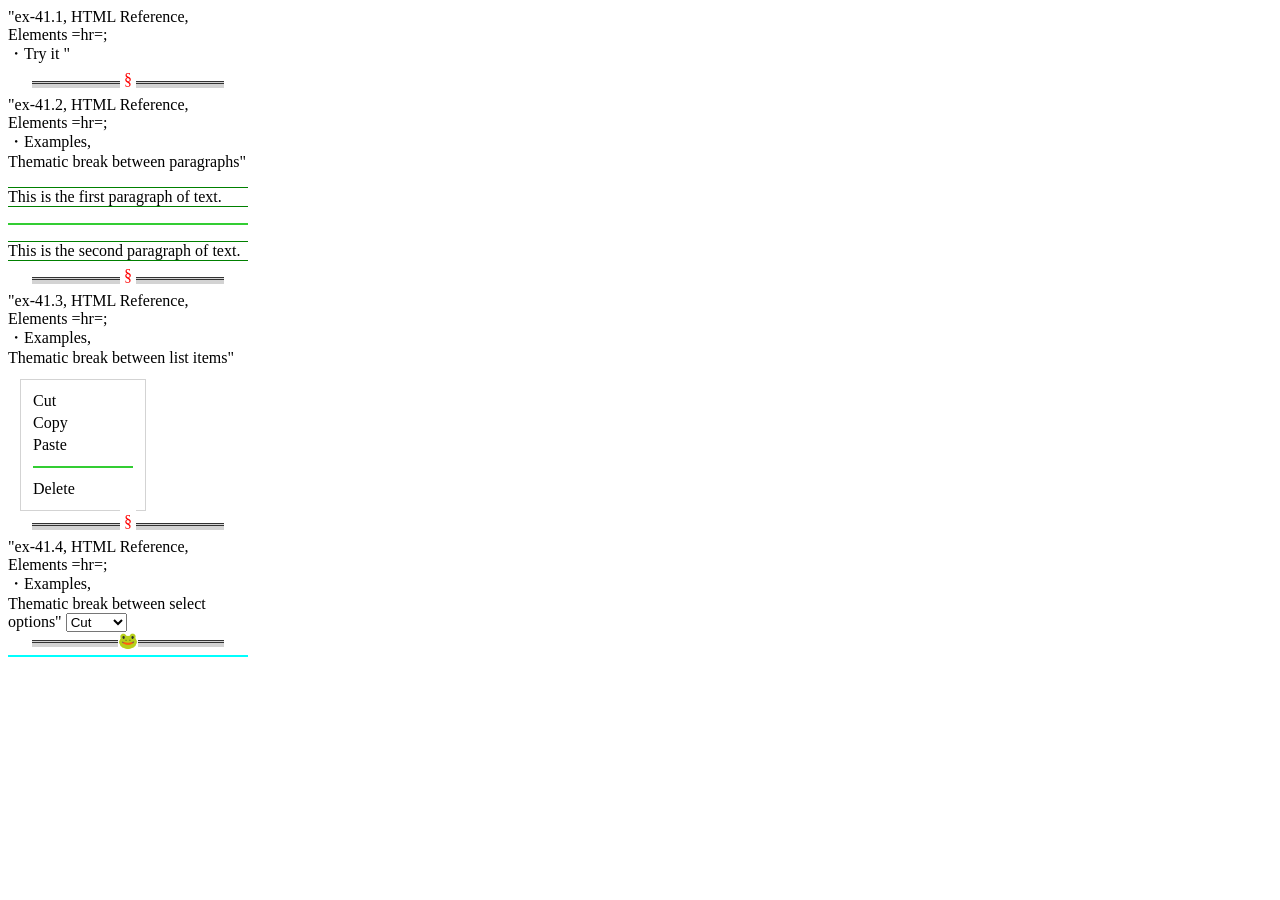
<file: index.html>
<!-- C:\Users\rc2ju\OneDrive\Documents\core_41\index.html -->
<!doctype html>
<html lang="en">

<head>
  <meta charset="utf-8" />
  <meta name="viewport" content="width=device-width, initial-scale=1" />
  <link rel="icon" href="favicon.ico" type="image/x-icon">
  <link href="https://fonts.googleapis.com/css?family=Sonsie+One" rel="stylesheet" />
  <link rel="stylesheet" href="style.css">
  <title>HTML Reference, Elements</title>
</head>

<body>
  <a>"ex-41.1, HTML Reference, Elements =hr=;<br>
    ・Try it "</a>
    <p></p>
  <hr class="hr1">

  <a>"ex-41.2, HTML Reference, Elements =hr=;<br>
    ・Examples,<br> Thematic break between paragraphs"</a>
  <article>
    <p class="p1">
      This is the first paragraph of text.
    </p>
    <hr class="hr2">
    <p class="p1">
      This is the second paragraph of text.
    </p>
  </article>
  <hr class="hr1">

  <a>"ex-41.3, HTML Reference, Elements =hr=;<br>
  ・Examples,<br> Thematic break between list items"</a>
    <ul>
      <li>Cut</li>
      <li>Copy</li>
      <li>Paste</li>
      <li role="presentation">
        <hr class="hr2"/>
      </li>
      <li>Delete</li>
    </ul>
  <hr class="hr1">

  <a>"ex-41.4, HTML Reference, Elements =hr=;<br>
  ・Examples,<br> Thematic break between select options"</a>
  <select>
    <option>Cut</option>
    <option>Copy</option>
    <option>Paste</option>
    <option role="presentation">
      <hr>
    </option>
    <option>Delete</option>
  </select>
  <hr class="hr11">

  <hr>
  <!-- <script src="index.js" defer></script> -->
</body>
</html>
</file>
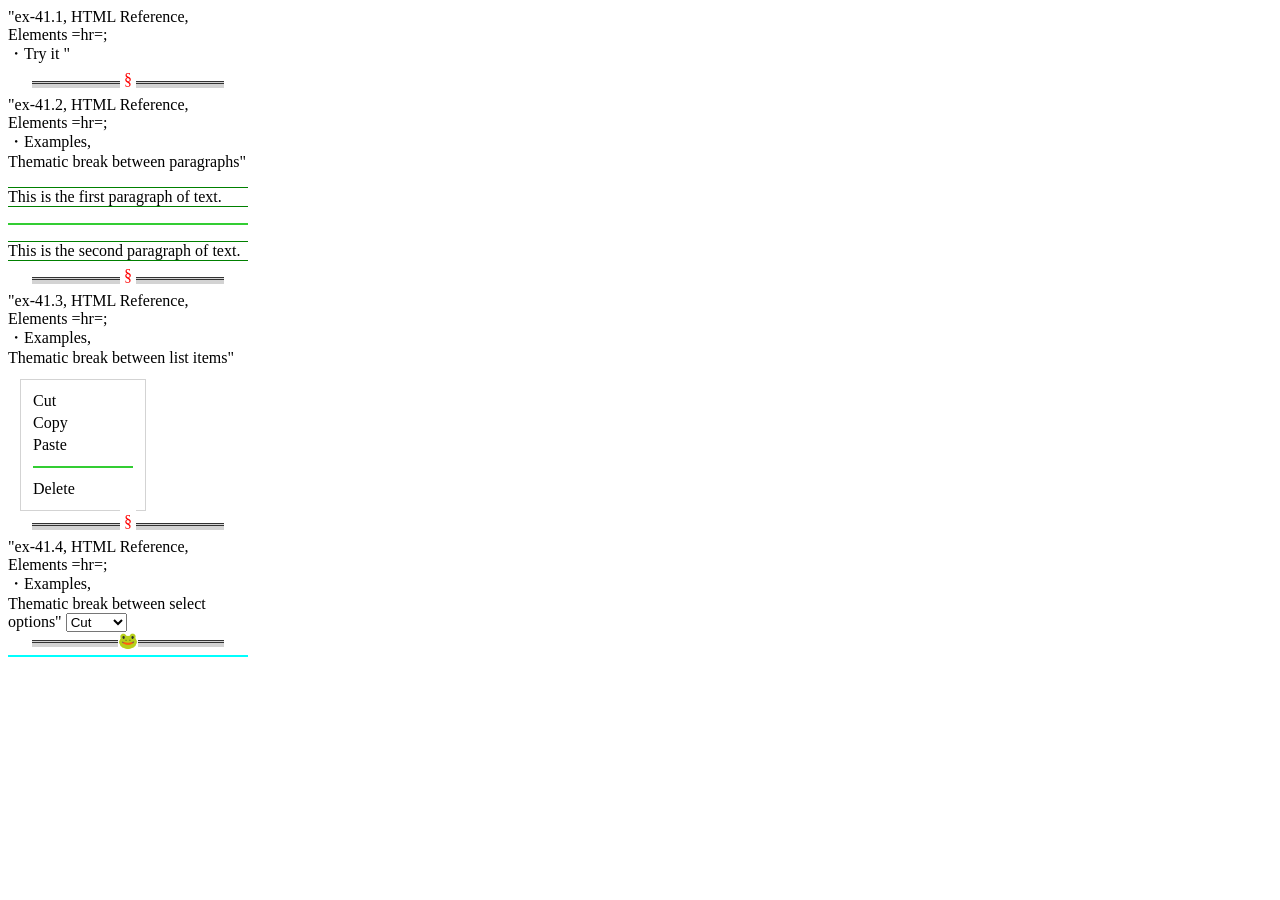
<file: core_41.1_html_reference_hr/index.html>
<!-- C:\Users\rc2ju\OneDrive\Documents\core_41\core_41.1_html_reference_hr\index.html -->
<!doctype html>
<html lang="en">

<head>
  <meta charset="utf-8" />
  <meta name="viewport" content="width=device-width, initial-scale=1" />
  <link rel="icon" href="favicon.ico" type="image/x-icon">
  <link href="https://fonts.googleapis.com/css?family=Sonsie+One" rel="stylesheet" />
  <link rel="stylesheet" href="style.css">
  <title>HTML Reference, Elements</title>
</head>

<body>
  <a>"ex-41.1, HTML Reference, Elements =hr=;<br>
    ・Try it "</a>
    <p></p>
  <hr class="hr1">

  <a>"ex-41.2, HTML Reference, Elements =hr=;<br>
    ・Examples,<br> Thematic break between paragraphs"</a>
  <article>
    <p class="p1">
      This is the first paragraph of text.
    </p>
    <hr class="hr2">
    <p class="p1">
      This is the second paragraph of text.
    </p>
  </article>
  <hr class="hr1">

  <a>"ex-41.3, HTML Reference, Elements =hr=;<br>
  ・Examples,<br> Thematic break between list items"</a>
    <ul>
      <li>Cut</li>
      <li>Copy</li>
      <li>Paste</li>
      <li role="presentation">
        <hr class="hr2"/>
      </li>
      <li>Delete</li>
    </ul>
  <hr class="hr1">

  <a>"ex-41.4, HTML Reference, Elements =hr=;<br>
  ・Examples,<br> Thematic break between select options"</a>
  <select>
    <option>Cut</option>
    <option>Copy</option>
    <option>Paste</option>
    <option role="presentation">
      <hr>
    </option>
    <option>Delete</option>
  </select>
  <hr class="hr11">

  <hr>
  <!-- <script src="index.js" defer></script> -->
</body>
</html>
</file>
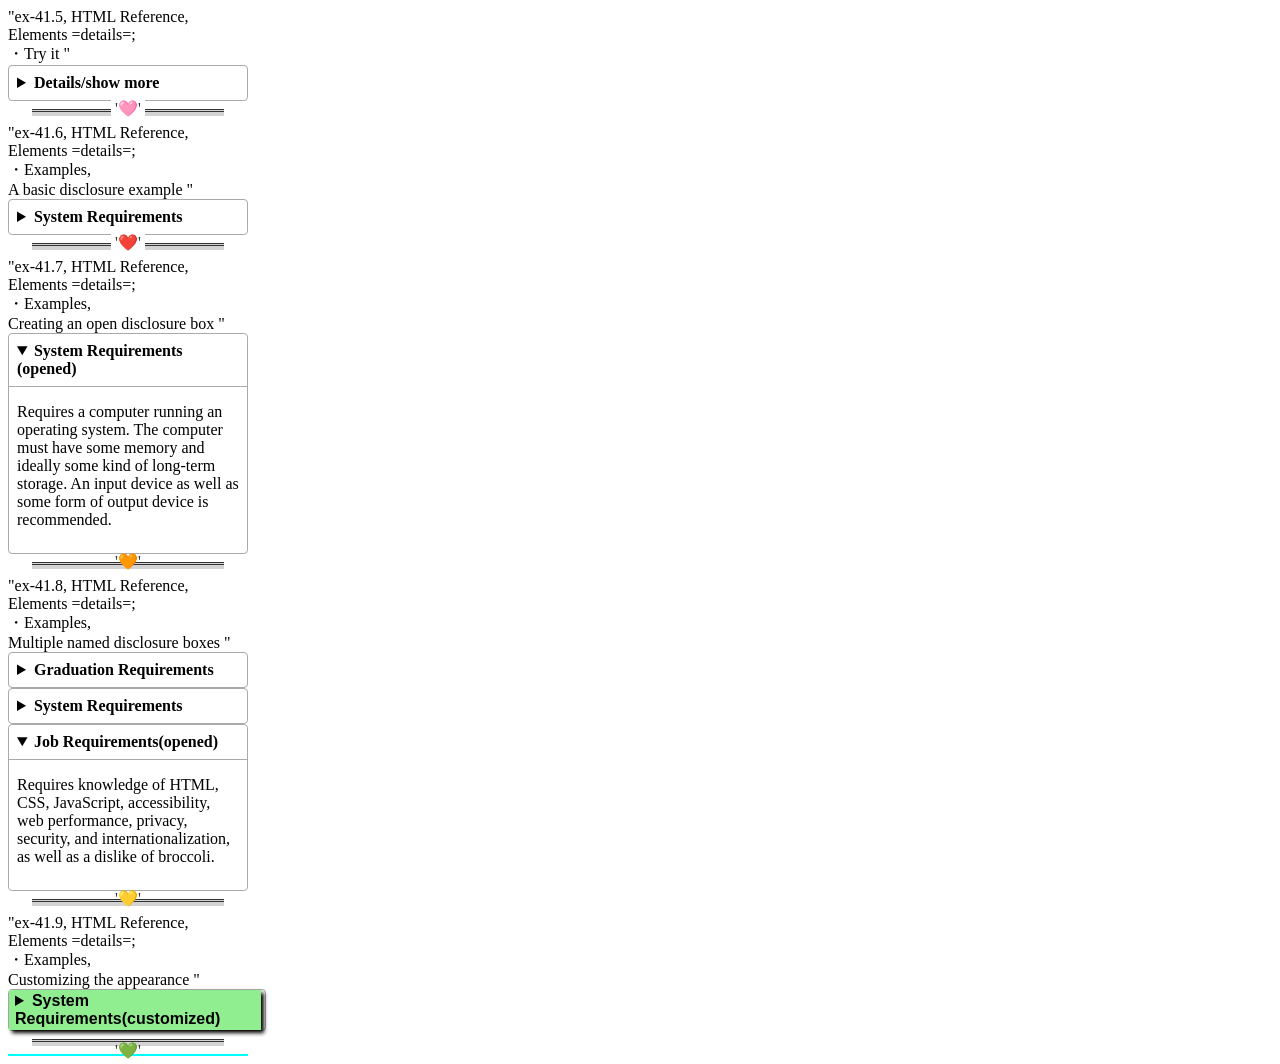
<file: core_41.2_html_reference_details/index.html>
<!-- C:\Users\rc2ju\OneDrive\Documents\core_41\core_41.2_html_reference_details\index.html -->
<!doctype html>
<html lang="en">

<head>
  <meta charset="utf-8" />
  <meta name="viewport" content="width=device-width, initial-scale=1" />
  <link rel="icon" href="favicon.ico" type="image/x-icon">
  <link href="https://fonts.googleapis.com/css?family=Sonsie+One" rel="stylesheet" />
  <link rel="stylesheet" href="style.css">
  <title>HTML Reference, Elements</title>
</head>

<body>
  <a>"ex-41.5, HTML Reference, Elements =details=;<br>
    ・Try it "</a>
    <details>
      <summary>Details/show more</summary>
      Something small enough to escape casual notice.
    </details>
  <hr class="hr1">

  <a>"ex-41.6, HTML Reference, Elements =details=;<br>
    ・Examples,<br> A basic disclosure example "</a>
    <details>
      <summary>System Requirements</summary>
      <p>
        Requires a computer running an operating system. The computer must have some
        memory and ideally some kind of long-term storage. An input device as well
        as some form of output device is recommended.
      </p>
    </details>
  <hr class="hr2">

  <a>"ex-41.7, HTML Reference, Elements =details=;<br>
    ・Examples,<br> Creating an open disclosure box "</a>
    <details open>
      <summary>System Requirements (opened)</summary>
      <p>
        Requires a computer running an operating system. The computer must have some
        memory and ideally some kind of long-term storage. An input device as well
        as some form of output device is recommended.
      </p>
    </details>
  <hr class="hr3">

  <a>"ex-41.8, HTML Reference, Elements =details=;<br>
    ・Examples,<br> Multiple named disclosure boxes "</a>
    <details name="requirements">
      <summary>Graduation Requirements</summary>
      <p>
        Requires 40 credits, including a passing grade in health, geography,
        history, economics, and wood shop.
      </p>
    </details>
    <details name="requirements">
      <summary>System Requirements</summary>
      <p>
        Requires a computer running an operating system. The computer must have some
        memory and ideally some kind of long-term storage. An input device as well
        as some form of output device is recommended.
      </p>
    </details>
    <details open>
      <summary>Job Requirements(opened)</summary>
      <p>
        Requires knowledge of HTML, CSS, JavaScript, accessibility, web performance,
        privacy, security, and internationalization, as well as a dislike of
        broccoli.
      </p>
    </details>
  <hr class="hr4">

  <a>"ex-41.9, HTML Reference, Elements =details=;<br>
    ・Examples,<br> Customizing the appearance "</a>
    <details class="details1">
      <summary class="summary1">System Requirements(customized)</summary>
      <p>
        Requires a computer running an operating system. The computer must have some
        memory and ideally some kind of long-term storage. An input device as well
        as some form of output device is recommended.
      </p>
  </details>
  <hr class="hr5">

  <hr>
  <!-- <script src="index.js" defer></script> -->
</body>
</html>
</file>
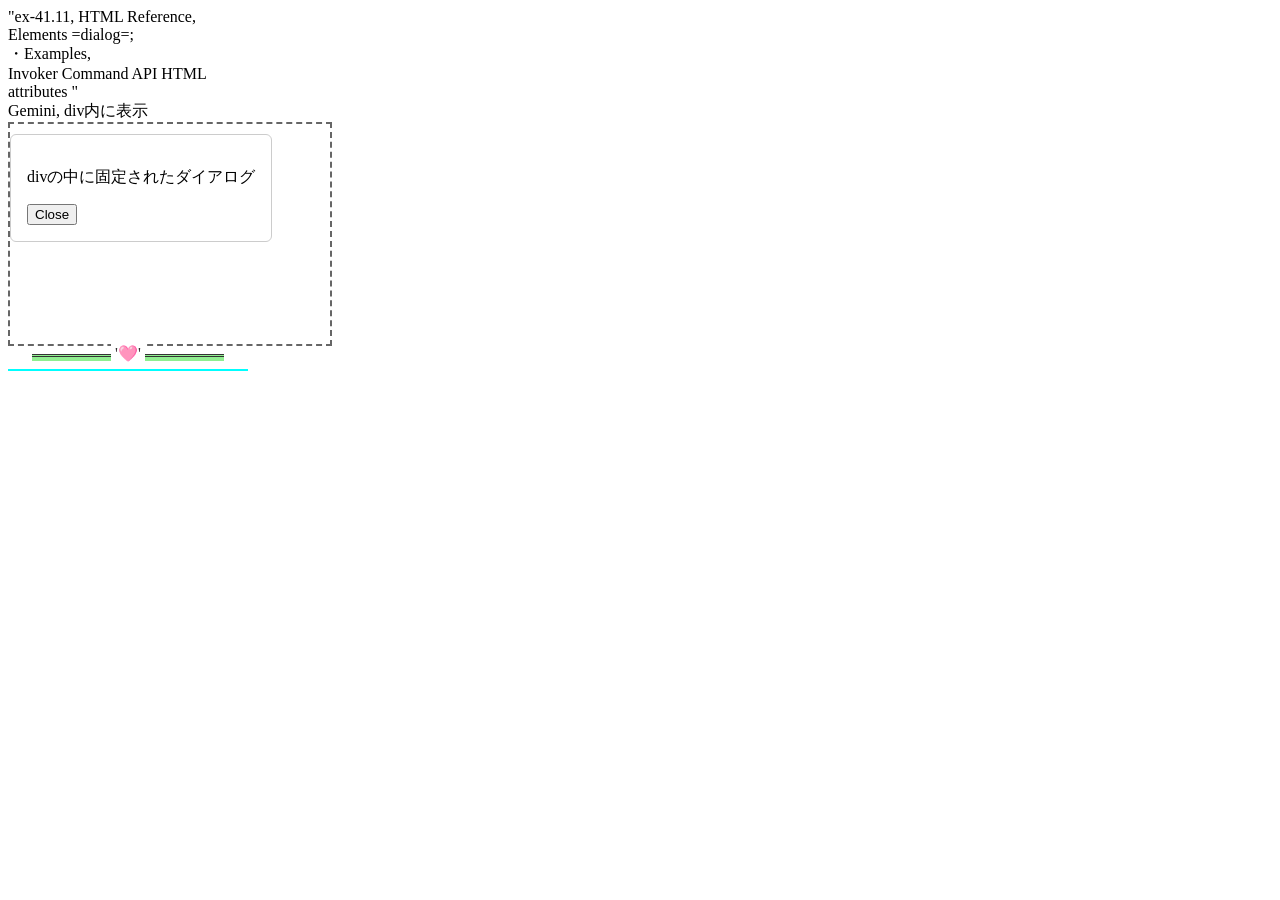
<file: core_41.3.1_html_reference_dialog-1/index.html>
<!-- C:\Users\rc2ju\OneDrive\Documents\core_41\core_41.3_html_reference_dialog\index.html -->
<!doctype html>
<html lang="en">

<head>
  <meta charset="utf-8" />
  <meta name="viewport" content="width=device-width, initial-scale=1" />
  <link rel="icon" href="favicon.ico" type="image/x-icon">
  <link href="https://fonts.googleapis.com/css?family=Sonsie+One" rel="stylesheet" />
  <link rel="stylesheet" href="style.css">
  <title>HTML Reference, Elements</title>
</head>

<body>
  <a>"ex-41.11, HTML Reference, Elements =dialog=;<br>
    ・Examples,<br> Invoker Command API HTML attributes "<br>
    Gemini, div内に表示</a><br>
    <div class="parent-box">
      <button command="show-modal" 
          commandfor="inner-dialog">Open dialog</button>
      <p>親要素(div)の中身です</p>
  
      <!-- open 属性をつけて通常表示にします -->
      <dialog id="inner-dialog" open>
        <p>divの中に固定されたダイアログ</p>
        <button commandfor="inner-dialog" 
          command="close">Close</button>
      </dialog>
    </div>
  <hr class="hr1">

<!-- Open dialog buttonを押すと、左上隅にdialogが
 　　popup表示される(close button付き) ask Gemini 
  => folder: core_41.3.2_html_reference_dialog-2, ex-41.12-->

  <hr>
  <!-- <script src="index.js" defer></script> -->
</body>
</html>
</file>
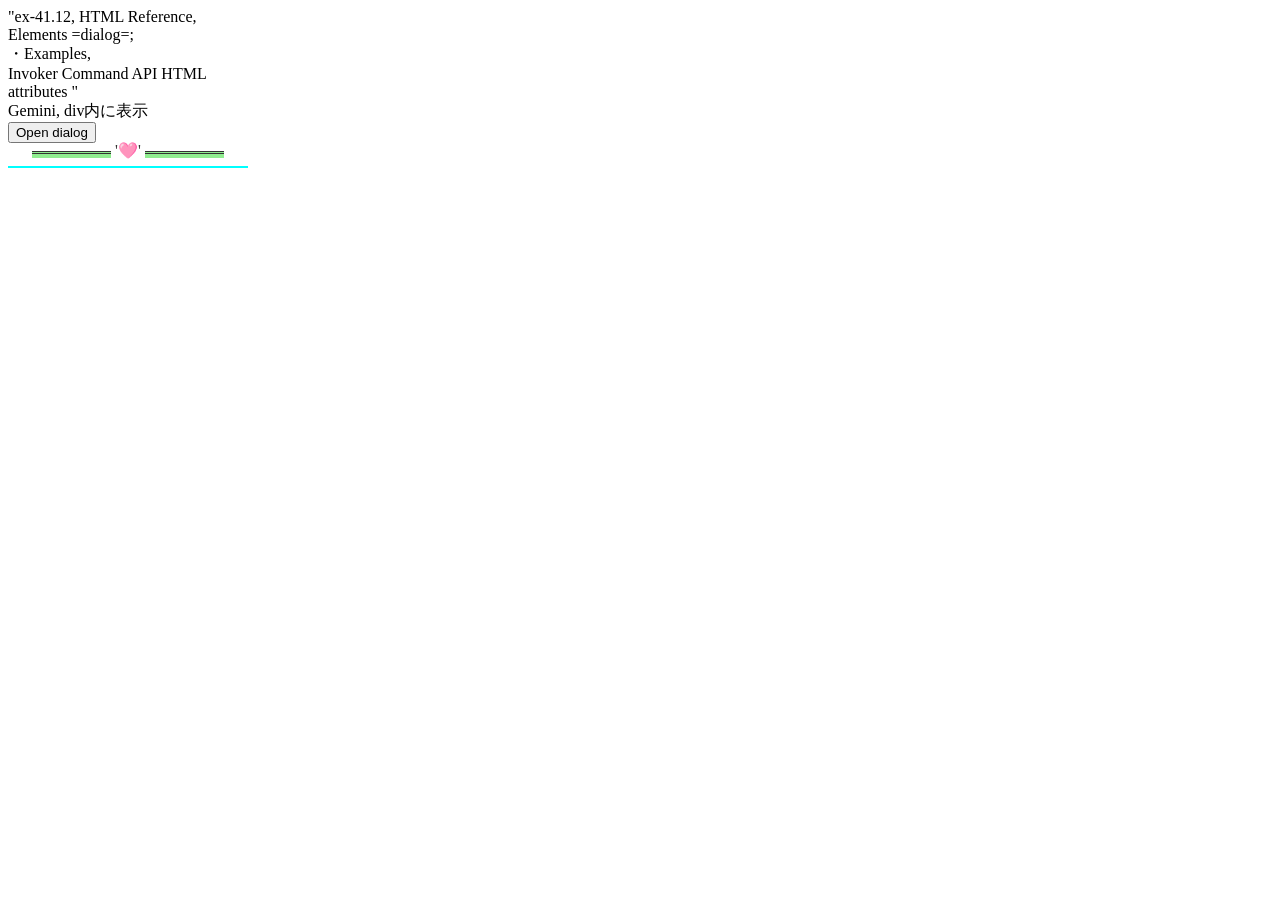
<file: core_41.3.2_html_reference_dialog-2/index.html>
<!-- C:\Users\rc2ju\OneDrive\Documents\core_41\core_41.3_html_reference_dialog\index.html -->
<!doctype html>
<html lang="en">

<head>
  <meta charset="utf-8" />
  <meta name="viewport" content="width=device-width, initial-scale=1" />
  <link rel="icon" href="favicon.ico" type="image/x-icon">
  <link href="https://fonts.googleapis.com/css?family=Sonsie+One" rel="stylesheet" />
  <link rel="stylesheet" href="style.css">
  <title>HTML Reference, Elements</title>
</head>

<body>
  <a>"ex-41.12, HTML Reference, Elements =dialog=;<br>
    ・Examples,<br> Invoker Command API HTML attributes "<br>
    Gemini, div内に表示</a><br>
    <!-- command="show-modal" をやめ、通常の開閉コマンドにする -->
    <button command="toggle-popover" commandfor="inner-dialog">Open dialog</button>
    
    <dialog id="inner-dialog" popover>
      <p>divの中に固定されたダイアログ</p>
      <button commandfor="inner-dialog" command="hide-popover">Close</button>
    </dialog>
  <hr class="hr1">

<!-- Open dialog buttonを押すと、左上隅にdialogが
 　　popup表示される(close button付き) ask Gemini 
  => folder: core_41.3.2_html_reference_dialog-2, ex-41.12-->

  <hr>
  <!-- <script src="index.js" defer></script> -->
</body>
</html>
</file>
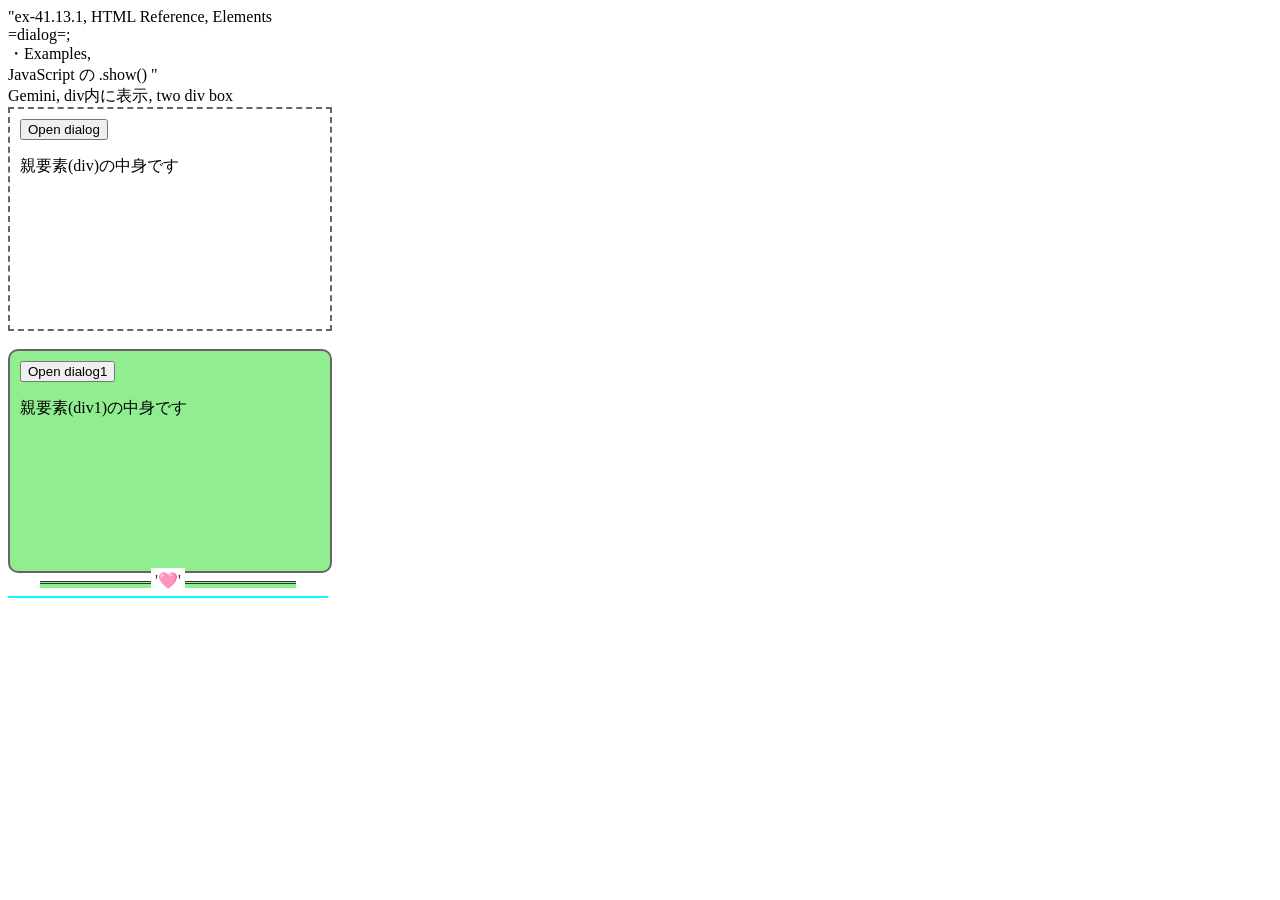
<file: core_41.3.3.1_html_reference_dialog-3/index.html>
<!-- C:\Users\rc2ju\Documents\VScode_edit\core_41\core_41.3.3.1_html_reference_dialog-3\index.html -->
<!doctype html>
<html lang="en">

<head>
  <meta charset="utf-8" />
  <meta name="viewport" content="width=device-width, initial-scale=1" />
  <link rel="icon" href="favicon.ico" type="image/x-icon">
  <link href="https://fonts.googleapis.com/css?family=Sonsie+One" rel="stylesheet" />
  <link rel="stylesheet" href="style.css">
  <title>HTML Reference, Elements</title>
</head>

<body>
  <a>"ex-41.13.1, HTML Reference, Elements =dialog=;<br>
    ・Examples,<br> JavaScript の .show() "<br>
    Gemini, div内に表示, two div box</a><br>

    <!-- ref. Gemini Q7/A7: -->
    <div class="parent-box">
      <button type="button" id="open-btn">Open dialog</button>
      <p>親要素(div)の中身です</p>
    
      <dialog id="inner-dialog">
        <p>divの中に固定されたダイアログ</p>
        <button commandfor="inner-dialog" 
                command="close">Close</button>
      </dialog>
    </div>
<br>
    <div class="parent-box1">
      <button type="button" id="open-btn1">Open dialog1</button>
      <p>親要素(div1)の中身です</p>
    
      <dialog id="inner-dialog1">
        <p>div1の中に固定されたダイアログ</p>
        <button commandfor="inner-dialog1" 
                command="close">Close</button> 
      <!-- 注: command="close1"は不可! "close"で ok-->
      </dialog>
    </div>
    
  
  <hr class="hr1">

  <hr>
  <script src="index.js" defer></script>
</body>
</html>
</file>
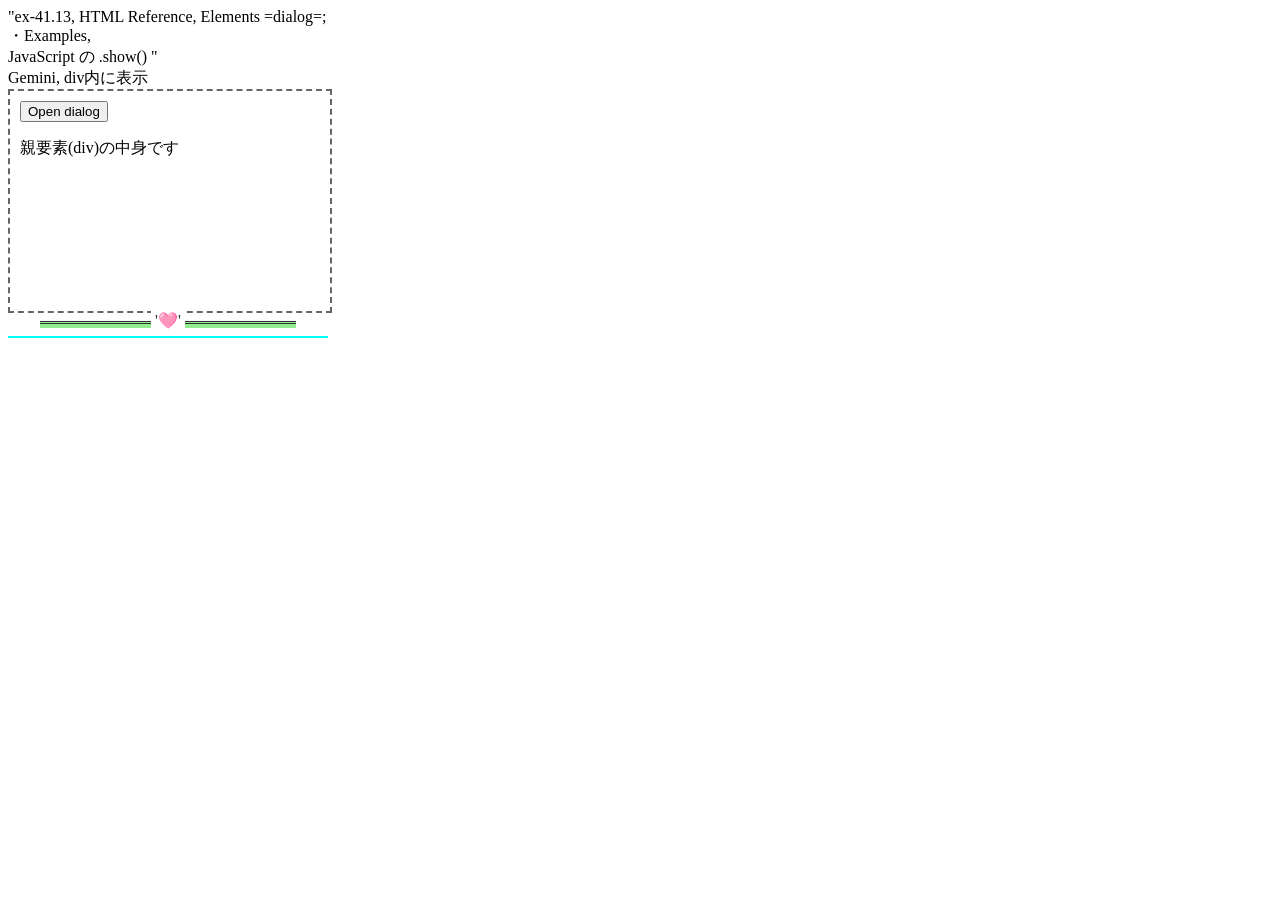
<file: core_41.3.3_html_reference_dialog-3/index.html>
<!-- C:\Users\rc2ju\OneDrive\Documents\core_41\core_41.3_html_reference_dialog\index.html -->
<!doctype html>
<html lang="en">

<head>
  <meta charset="utf-8" />
  <meta name="viewport" content="width=device-width, initial-scale=1" />
  <link rel="icon" href="favicon.ico" type="image/x-icon">
  <link href="https://fonts.googleapis.com/css?family=Sonsie+One" rel="stylesheet" />
  <link rel="stylesheet" href="style.css">
  <title>HTML Reference, Elements</title>
</head>

<body>
  <a>"ex-41.13, HTML Reference, Elements =dialog=;<br>
    ・Examples,<br> JavaScript の .show() "<br>
    Gemini, div内に表示</a><br>

    <!-- Gemini Q7/A7: -->
    <div class="parent-box">
      <button type="button" id="open-btn">Open dialog</button>
      <p>親要素(div)の中身です</p>
    
      <dialog id="inner-dialog">
        <p>divの中に固定されたダイアログ</p>
        <button commandfor="inner-dialog" command="close">Close</button>
      </dialog>
    </div>

    <!-- Gemini Q6/A6:
     <div class="parent-box">
      <!-- JavaScriptで開くためのボタン --
      <button type="button" id="open-btn">Open dialog</button>
      <p>親要素(div)の中身です</p>
    
      <!-- popover 属性は外します --
      <dialog id="inner-dialog">
        <p>divの中に固定されたダイアログ</p>
        <!-- 閉じるボタンは Invoker Command API のままでOKです --
        <button commandfor="inner-dialog" command="close">Close</button>
      </dialog>
    </div> -->
    
  <hr class="hr1">

<!-- Open dialog buttonを押すと、左上隅にdialogが
 　　popup表示される(close button付き) ask Gemini 
  => folder: core_41.3.2_html_reference_dialog-2, ex-41.12-->

  <hr>
  <script src="index.js" defer></script>
</body>
</html>
</file>
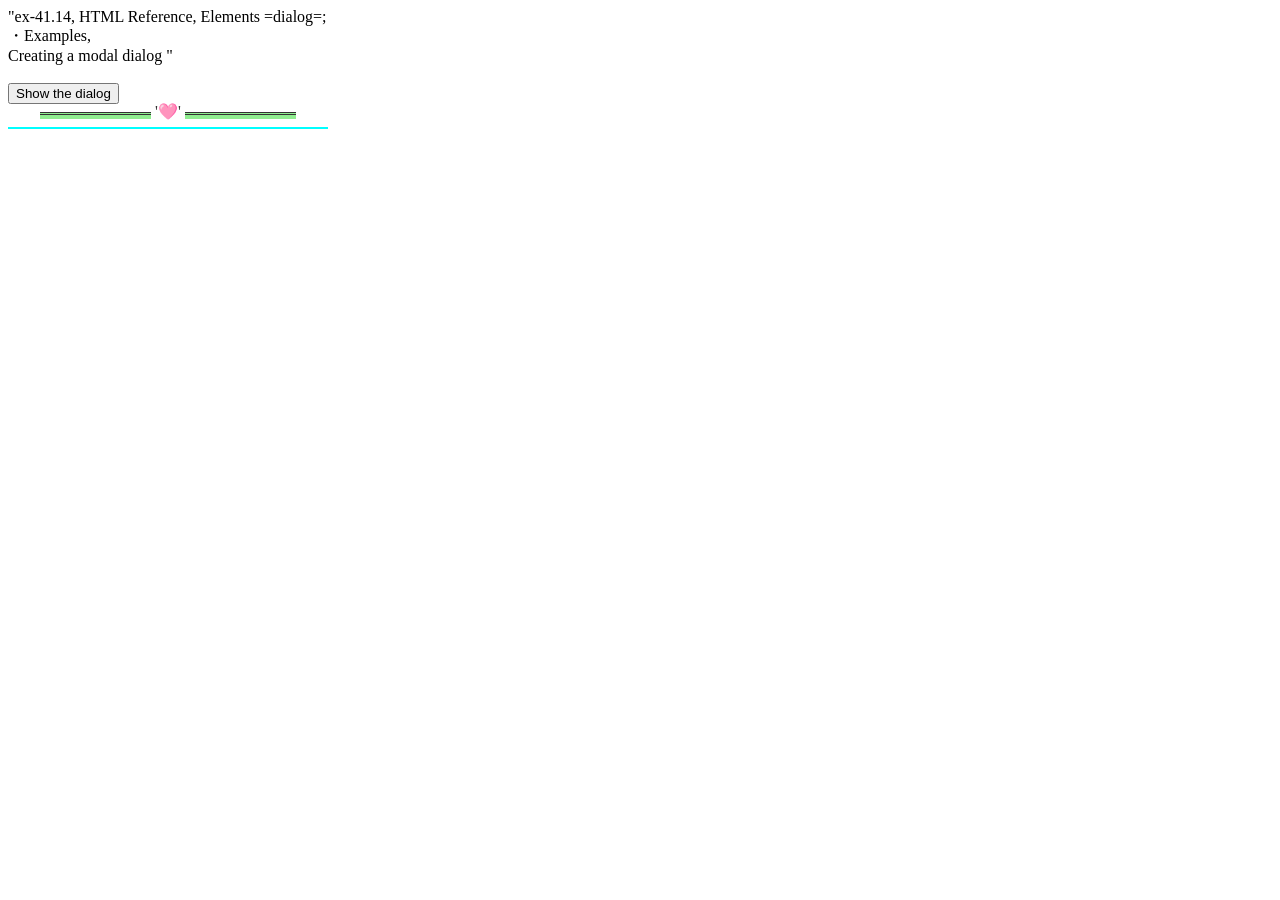
<file: core_41.3.4_html_reference_dialog-4/index.html>
<!-- C:\Users\rc2ju\OneDrive\Documents\core_41\core_41.3.4_html_reference_dialog-4\style.css -->
<!doctype html>
<html lang="en">

<head>
  <meta charset="utf-8" />
  <meta name="viewport" content="width=device-width, initial-scale=1" />
  <link rel="icon" href="favicon.ico" type="image/x-icon">
  <link href="https://fonts.googleapis.com/css?family=Sonsie+One" rel="stylesheet" />
  <link rel="stylesheet" href="style.css">
  <title>HTML Reference, Elements</title>
</head>

<body>
  <a>"ex-41.14, HTML Reference, Elements =dialog=;<br>
    ・Examples,<br> Creating a modal dialog "<br>
    </a><br>
    <dialog>
      <button autofocus>Close</button>
      <p>This modal dialog has a groovy backdrop!</p>
    </dialog>
    <button>Show the dialog</button>
  <hr class="hr1">

  <hr>
  <script src="index.js" defer></script>
</body>
</html>
</file>
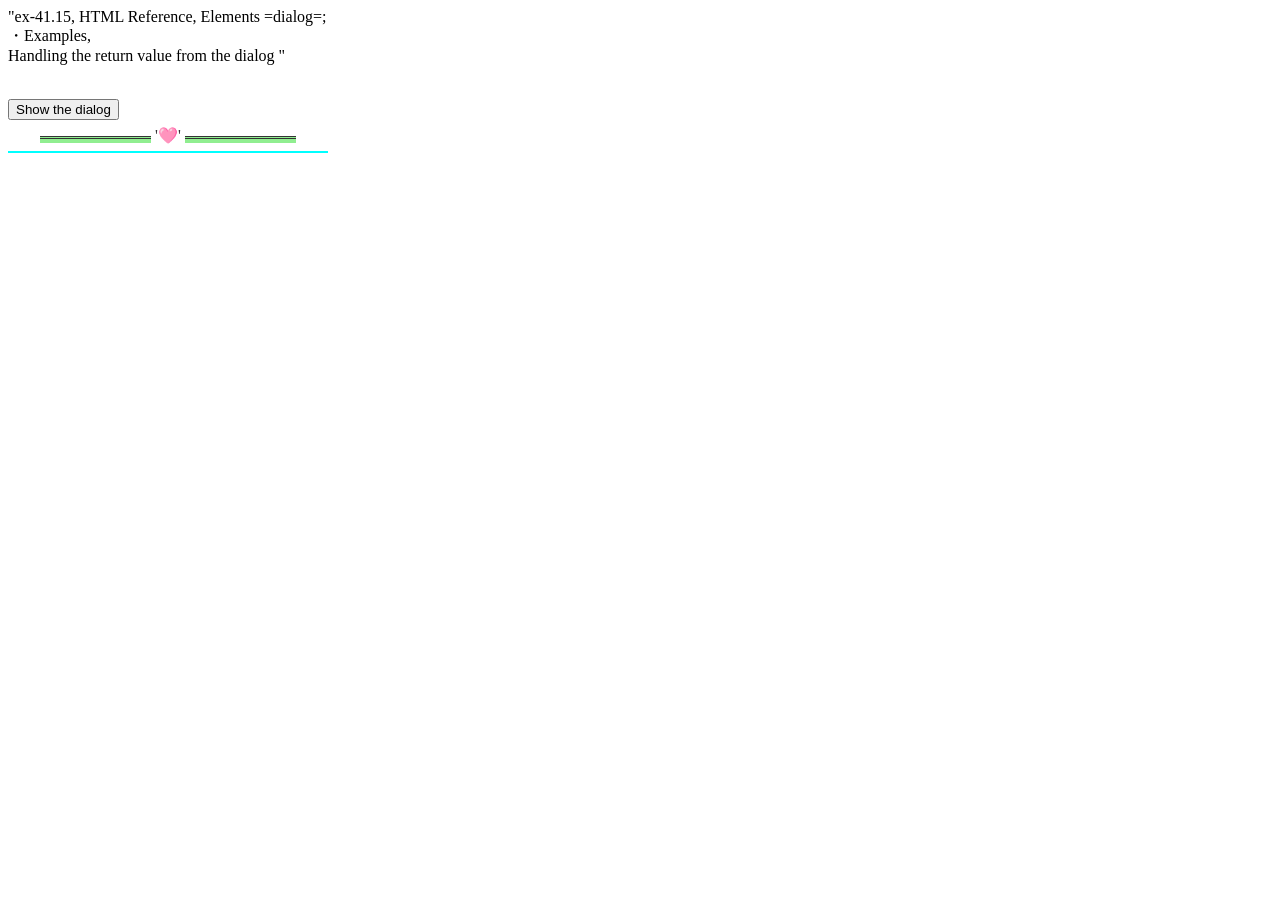
<file: core_41.3.5_html_reference_dialog-5/index.html>
<!-- C:\Users\rc2ju\OneDrive\Documents\core_41\core_41.3.5_html_reference_dialog-5\index.html -->
<!doctype html>
<html lang="en">

<head>
  <meta charset="utf-8" />
  <meta name="viewport" content="width=device-width, initial-scale=1" />
  <link rel="icon" href="favicon.ico" type="image/x-icon">
  <link href="https://fonts.googleapis.com/css?family=Sonsie+One" rel="stylesheet" />
  <link rel="stylesheet" href="style.css">
  <title>HTML Reference, Elements</title>
</head>

<body>
  <a>"ex-41.15, HTML Reference, Elements =dialog=;<br>
    ・Examples,<br> Handling the return value from the dialog "<br>
    </a><br>
      <!-- A modal dialog containing a form -->
      <dialog id="favDialog">
        <form>
          <p>
            <label>
              Favorite animal:
              <select>
                <option value="default">Choose…</option>
                <option>Brine shrimp</option>
                <option>Red panda</option>
                <option>Spider monkey</option>
              </select>
            </label>
          </p>
          <div>
            <button value="cancel" formmethod="dialog">Cancel</button>
            <button id="confirmBtn" value="default">Confirm</button>
          </div>
        </form>
      </dialog>
      
      <p>
        <button id="showDialog">Show the dialog</button>
      </p>
      <output></output>
  <hr class="hr1">

  <hr>
  <script src="index.js" defer></script>
</body>
</html>
</file>
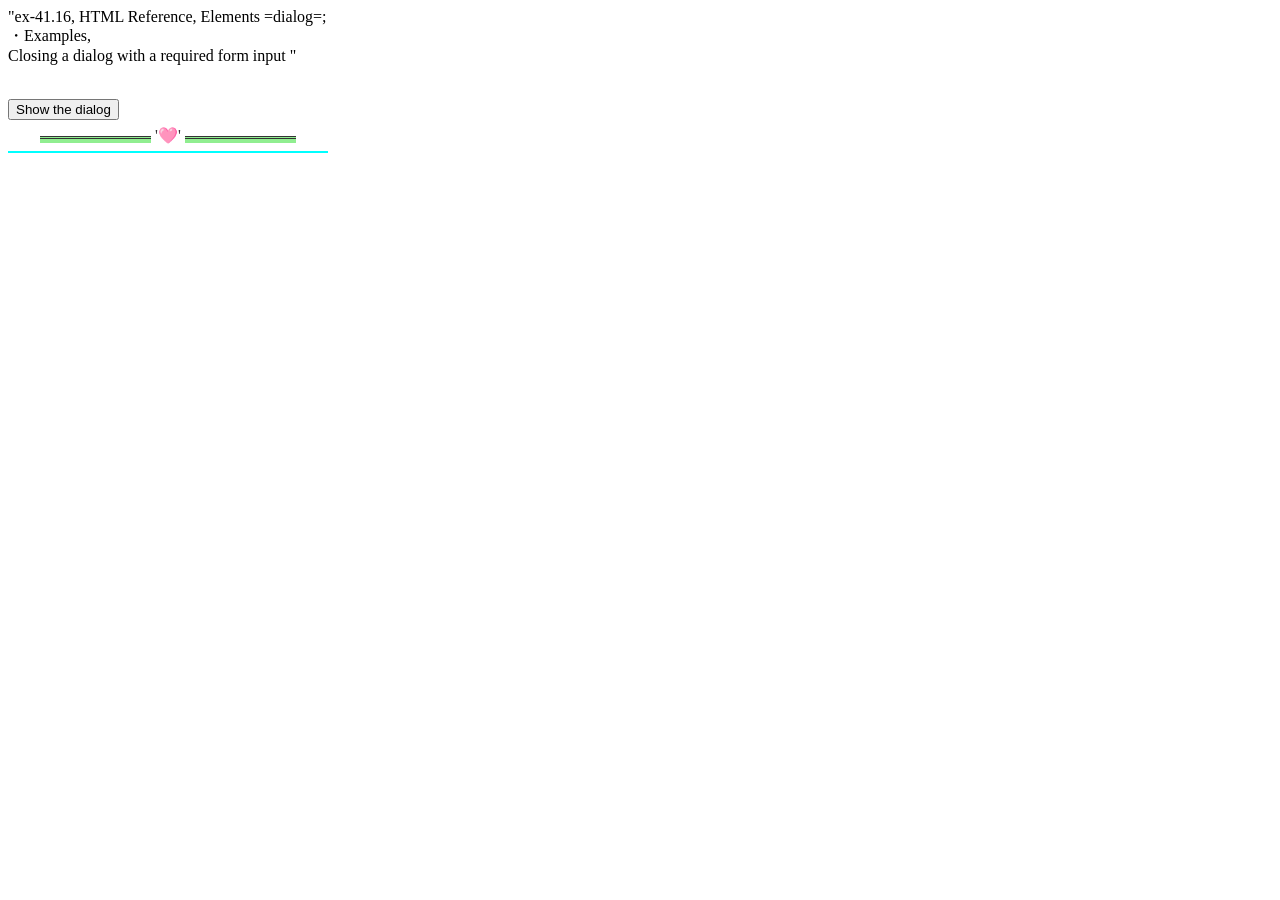
<file: core_41.3.6_html_reference_dialog-6/index.html>
<!-- C:\Users\rc2ju\OneDrive\Documents\core_41\core_41.3.6_html_reference_dialog-6\index.html -->
<!doctype html>
<html lang="en">

<head>
  <meta charset="utf-8" />
  <meta name="viewport" content="width=device-width, initial-scale=1" />
  <link rel="icon" href="favicon.ico" type="image/x-icon">
  <link href="https://fonts.googleapis.com/css?family=Sonsie+One" rel="stylesheet" />
  <link rel="stylesheet" href="style.css">
  <title>HTML Reference, Elements</title>
</head>

<body>
  <a>"ex-41.16, HTML Reference, Elements =dialog=;<br>
    ・Examples,<br> Closing a dialog with a required form input "<br>
    </a><br>
      <dialog id="dialog">
        <form method="dialog">
          <p>
            <label>
              Favorite animal:
              <input type="text" required />
            </label>
          </p>
          <div>
            <input type="submit" id="normal-close" value="Normal close" />
            <input type="submit" id="novalidate-close" value="Novalidate close" formnovalidate />
            <input type="submit" id="js-close" value="JS close" />
          </div>
        </form>
      </dialog>
      <p>
        <button id="show-dialog">Show the dialog</button>
      </p>
      <output></output>
    <hr class="hr1">

  <hr>
  <script src="index.js" defer></script>
</body>
</html>
</file>
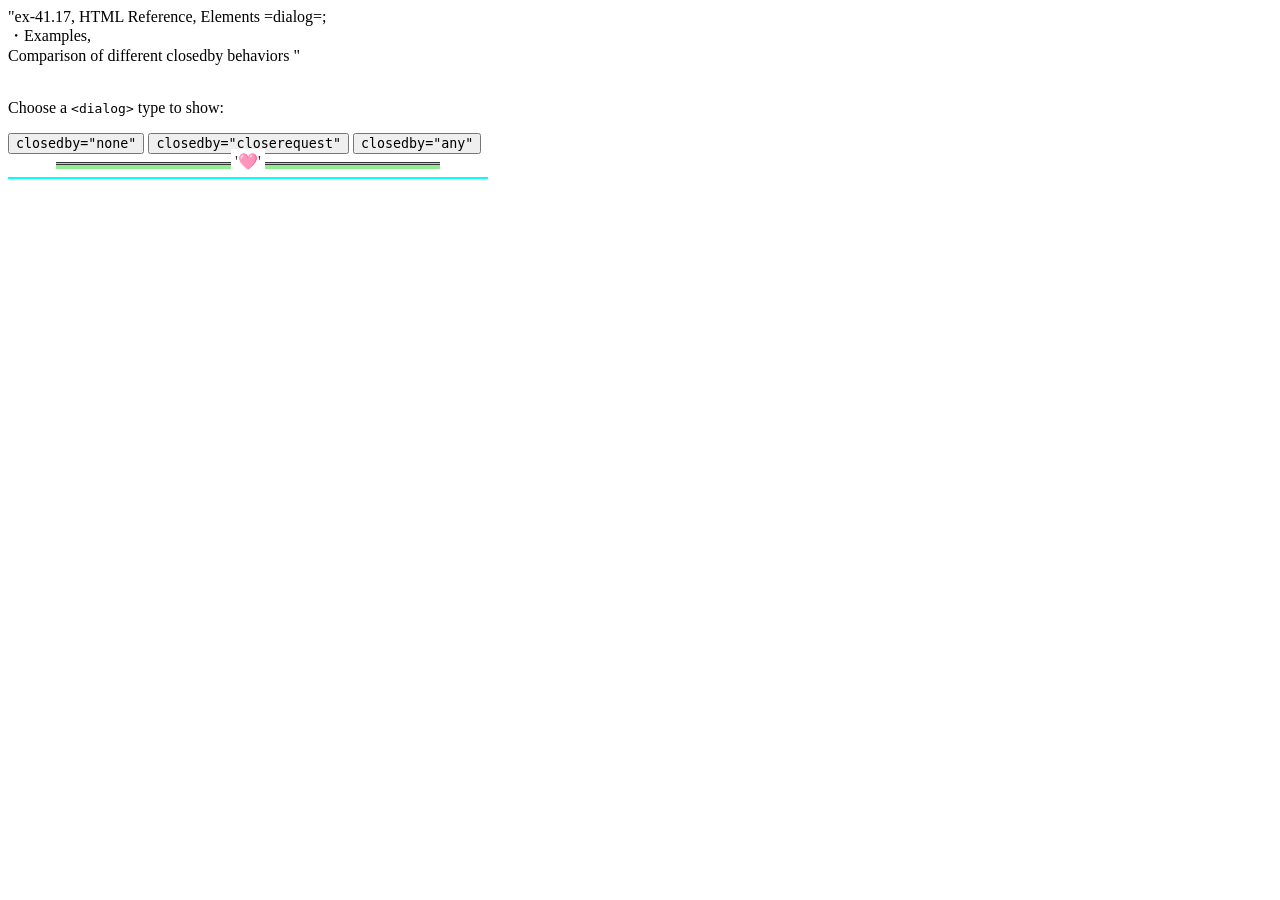
<file: core_41.3.7_html_reference_dialog-7/index.html>
<!-- C:\Users\rc2ju\OneDrive\Documents\core_41\core_41.3.7_html_reference_dialog-7\index.html -->
<!doctype html>
<html lang="en">

<head>
  <meta charset="utf-8" />
  <meta name="viewport" content="width=device-width, initial-scale=1" />
  <link rel="icon" href="favicon.ico" type="image/x-icon">
  <link href="https://fonts.googleapis.com/css?family=Sonsie+One" rel="stylesheet" />
  <link rel="stylesheet" href="style.css">
  <title>HTML Reference, Elements</title>
</head>

<body>
  <a>"ex-41.17, HTML Reference, Elements =dialog=;<br>
    ・Examples,<br> Comparison of different closedby behaviors "<br>
    </a><br>
      <p>Choose a <code>&lt;dialog&gt;</code> type to show:</p>
      <div id="controls">
        <button id="none-btn"><code>closedby="none"</code></button>
        <button id="closerequest-btn">
          <code>closedby="closerequest"</code>
        </button>
        <button id="any-btn"><code>closedby="any"</code></button>
      </div>
      
      <dialog closedby="none">
        <h2><code>closedby="none"</code></h2>
        <p>
          Only closable using a specific provided mechanism, which in this case is
          pressing the "Close" button below.
        </p>
        <button class="close">Close</button>
      </dialog>
      
      <dialog closedby="closerequest">
        <h2><code>closedby="closerequest"</code></h2>
        <p>Closable using the "Close" button or the Esc key.</p>
        <button class="close">Close</button>
      </dialog>
      
      <dialog closedby="any">
        <h2><code>closedby="any"</code></h2>
        <p>
          Closable using the "Close" button, the Esc key, or by clicking outside the
          dialog. "Light dismiss" behavior.
        </p>
        <button class="close">Close</button>
      </dialog>
    <hr class="hr1">

  <hr>
  <script src="index.js" defer></script>
</body>
</html>
</file>
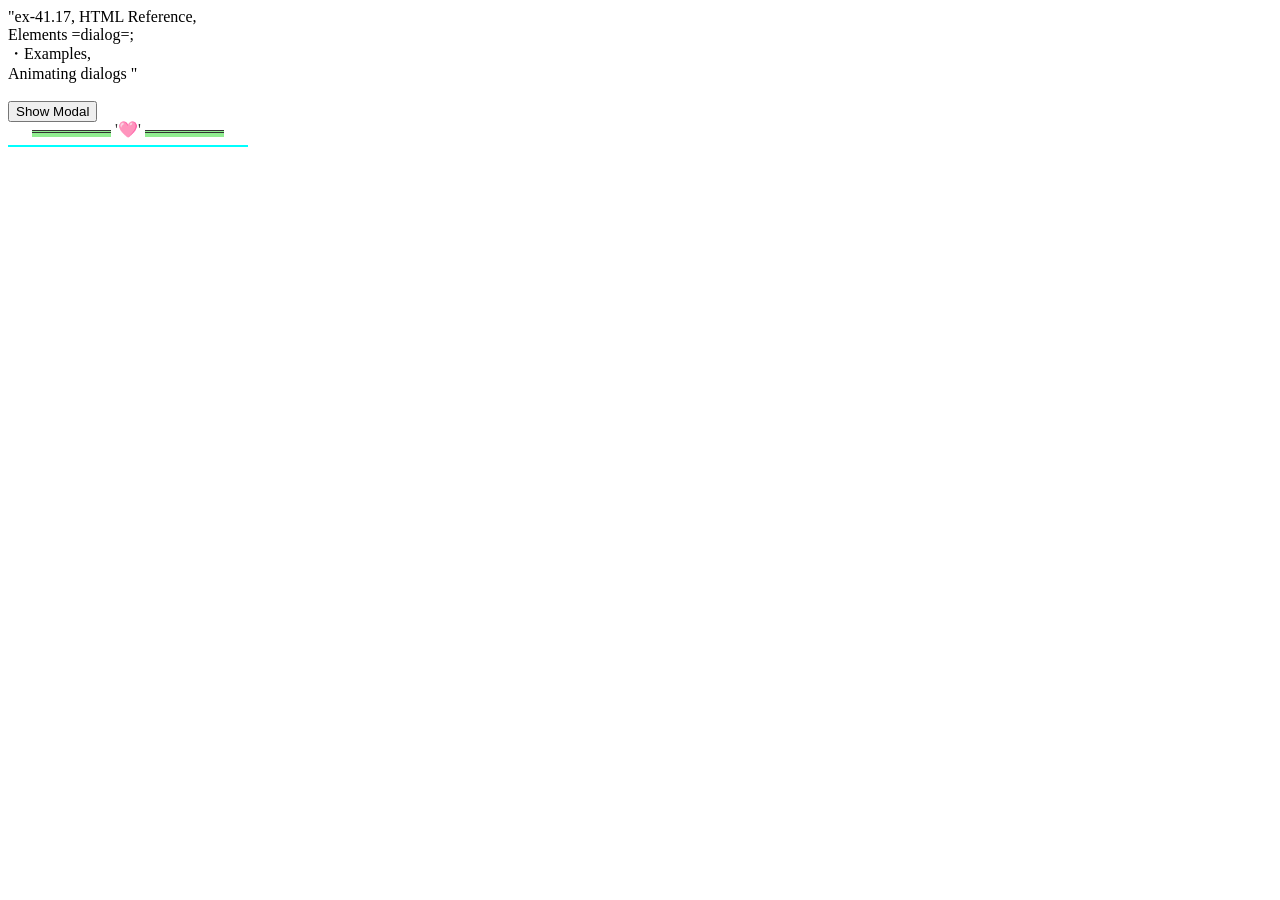
<file: core_41.3.8_html_reference_dialog-8/index.html>
<!-- C:\Users\rc2ju\OneDrive\Documents\core_41\core_41.3.8_html_reference_dialog-8\index.html -->
<!doctype html>
<html lang="en">

<head>
  <meta charset="utf-8" />
  <meta name="viewport" content="width=device-width, initial-scale=1" />
  <link rel="icon" href="favicon.ico" type="image/x-icon">
  <link href="https://fonts.googleapis.com/css?family=Sonsie+One" rel="stylesheet" />
  <link rel="stylesheet" href="style.css">
  <title>HTML Reference, Elements</title>
</head>

<body>
  <a>"ex-41.17, HTML Reference, Elements =dialog=;<br>
    ・Examples,<br> Animating dialogs "<br>
    </a><br>
    <dialog id="dialog">
      Content here
      <button class="close">close</button>
    </dialog>

    <button class="show">Show Modal</button>
  <hr class="hr1">

  <hr>
  <script src="index.js" defer></script>
</body>
</html>
</file>
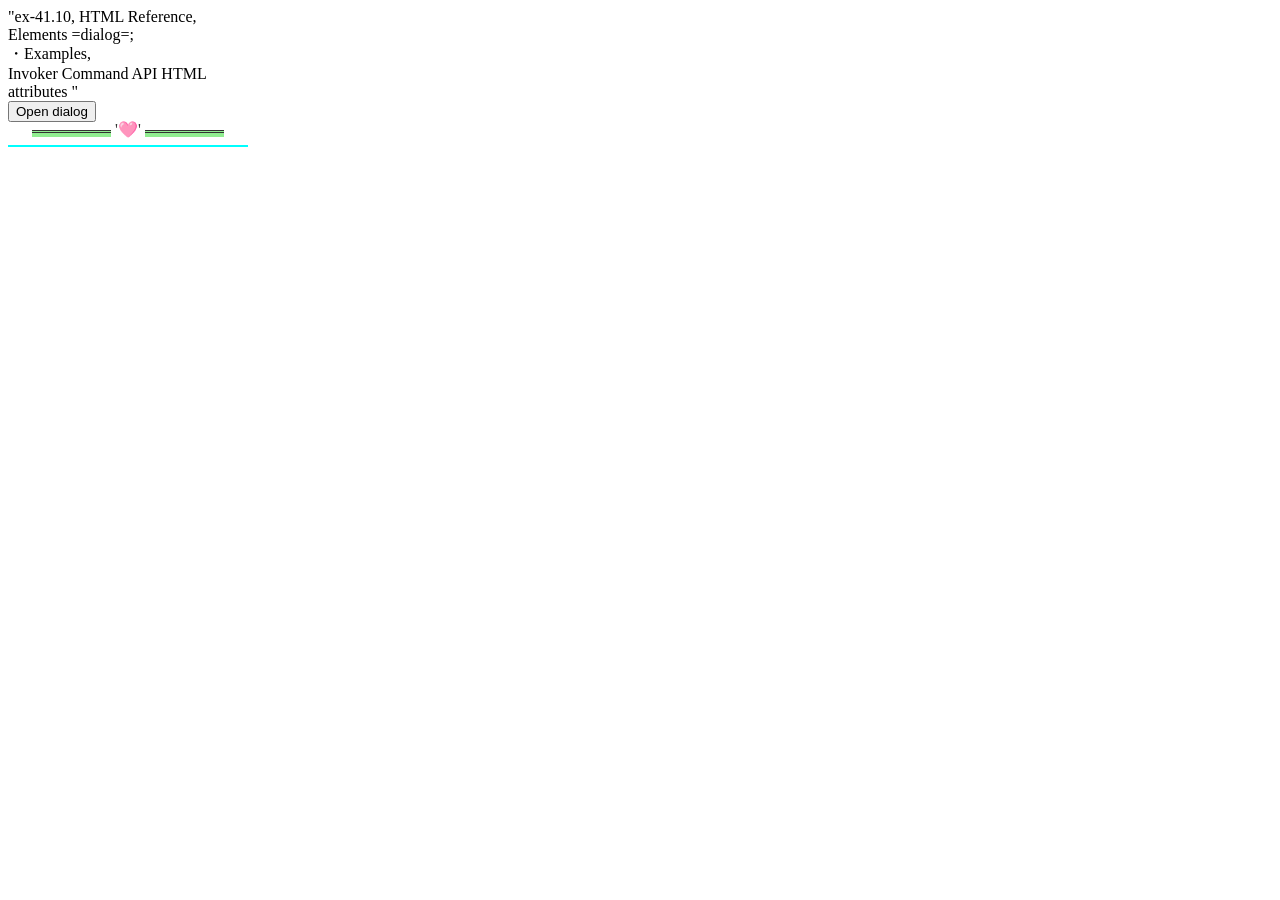
<file: core_41.3_html_reference_dialog/index.html>
<!-- C:\Users\rc2ju\OneDrive\Documents\core_41\core_41.3_html_reference_dialog\index.html -->
<!doctype html>
<html lang="en">

<head>
  <meta charset="utf-8" />
  <meta name="viewport" content="width=device-width, initial-scale=1" />
  <link rel="icon" href="favicon.ico" type="image/x-icon">
  <link href="https://fonts.googleapis.com/css?family=Sonsie+One" rel="stylesheet" />
  <link rel="stylesheet" href="style.css">
  <title>HTML Reference, Elements</title>
</head>

<body>
  <a>"ex-41.10, HTML Reference, Elements =dialog=;<br>
    ・Examples,<br> Invoker Command API HTML attributes "</a><br>
    <button command="show-modal" commandfor="my-dialog">Open dialog</button>
    
    <dialog id="my-dialog">
      <p>This dialog was opened using an invoker command.</p>
      <button commandfor="my-dialog" command="close">Close</button>
    </dialog>
  <hr class="hr1">

  <hr>
  <!-- <script src="index.js" defer></script> -->
</body>
</html>
</file>
<file: style.css>
/* C:\Users\rc2ju\OneDrive\Documents\core_41\style.css */

hr {
    border: none;
    height: 2px;
    background-color: cyan;
}
.hr1 {
    border: none;
    border-top: 3px double #333333;
    color: #333333;
    overflow: visible;
    text-align: center;
    height: 4px;
    width: 80%;
    background-color: lightgray;
}
.hr1::after {
    background: white;
    content: "§";
    padding: 4px;
    position: relative;
    top: -13px;
    color: red;
}

.hr2 {
    border: none;
    height: 2px;
    background-color: limegreen;
}

/* ex-41.1 */
/* Try it */
body {
    width:240px;
}

.p1 {
    border-block: solid 1px green;
    writing-mode: horizontal-tb;
}

/* ex-41.3 */
/* Examples,  */
ul {
    list-style-type: none;
    display: flex;
    flex-direction: column;
    gap: 0.25rem;
    width: 100px;
    margin: 0.75rem;
    padding: 0.75rem;
    border: 1px solid lightgrey;
}

.hr11 {
    border: none;
    border-top: 3px double #333333;
    color: #333333;
    overflow: visible;
    text-align: center;
    height: 4px;
    width: 80%;
    background-color: lightgray;
}

.hr11::after {
    background: white; /* none: 透明*/
    content: "🐸";
    position: relative;
    top: -12px;

}
</file>
<file: core_41.1_html_reference_hr/style.css>
/* C:\Users\rc2ju\OneDrive\Documents\core_41\core_41.1_html_reference_hr\style.css */

hr {
    border: none;
    height: 2px;
    background-color: cyan;
}
.hr1 {
    border: none;
    border-top: 3px double #333333;
    color: #333333;
    overflow: visible;
    text-align: center;
    height: 4px;
    width: 80%;
    background-color: lightgray;
}
.hr1::after {
    background: white;
    content: "§";
    padding: 4px;
    position: relative;
    top: -13px;
    color: red;
}

.hr2 {
    border: none;
    height: 2px;
    background-color: limegreen;
}

/* ex-41.1 */
/* Try it */
body {
    width:240px;
}

.p1 {
    border-block: solid 1px green;
    writing-mode: horizontal-tb;
}

/* ex-41.3 */
/* Examples,  */
ul {
    list-style-type: none;
    display: flex;
    flex-direction: column;
    gap: 0.25rem;
    width: 100px;
    margin: 0.75rem;
    padding: 0.75rem;
    border: 1px solid lightgrey;
}

.hr11 {
    border: none;
    border-top: 3px double #333333;
    color: #333333;
    overflow: visible;
    text-align: center;
    height: 4px;
    width: 80%;
    background-color: lightgray;
}

.hr11::after {
    background: white; /* none: 透明*/
    content: "🐸";
    position: relative;
    top: -12px;

}
</file>
<file: core_41.2_html_reference_details/style.css>
/* C:\Users\rc2ju\OneDrive\Documents\core_41\core_41.2_html_reference_details\style.css */

hr {
    border: none;
    height: 2px;
    background-color: cyan;
}
.hr1 {
    border: none;
    border-top: 3px double #333333;
    color: #333333;
    overflow: visible;
    text-align: center;
    height: 4px;
    width: 80%;
    background-color: lightgray;
}
.hr1::after {
    background: white; /* none 透明*/
    content: "'🩷'";
    padding: 4px;
    position: relative;
    top: -13px;
}

body {
    width:240px;
}

/* ex-41.5 <details> */
details {
    border: 1px solid #aaaaaa;
    border-radius: 4px;
    padding: 0.5em 0.5em 0;
}

summary {
    font-weight: bold;
    margin: -0.5em -0.5em 0;
    padding: 0.5em;
}

details[open] {
    padding: 0.5em;
}

details[open] summary {
    border-bottom: 1px solid #aaaaaa;
    margin-bottom: 0.5em;
}

/* ex-41.6 <details> */
.hr2 {
    border: none;
    border-top: 3px double #333333;
    color: #333333;
    overflow: visible;
    text-align: center;
    height: 4px;
    width: 80%;
    background-color: lightgray;
}
.hr2::after {
    background: white;
    /* none 透明*/
    content: "'❤️'";
    padding: 4px;
    position: relative;
    top: -13px;
}

/* ex-41.7 <details> */
.hr3 {
    border: none;
    border-top: 3px double #333333;
    color: #333333;
    overflow: visible;
    text-align: center;
    height: 4px;
    width: 80%;
    background-color: lightgray;
}
.hr3::after {
    background: none; /* none: 透明, white: 白抜き*/
    content: "'🧡'";
    padding: 4px;
    position: relative;
    top: -13px;
}

/* ex-41.8 <details> */
.hr4 {
    border: none;
    border-top: 3px double #333333;
    color: #333333;
    overflow: visible;
    text-align: center;
    height: 4px;
    width: 80%;
    background-color: lightgray;
}
.hr4::after {
    background: none;
    /* none: 透明, white: 白抜き*/
    content: "'💛'";
    padding: 4px;
    position: relative;
    top: -13px;
}

/* ex-41.9 <details> */
.hr5 {
    border: none;
    border-top: 3px double #333333;
    color: #333333;
    overflow: visible;
    text-align: center;
    height: 4px;
    width: 80%;
    background-color: lightgray;
}
.hr5::after {
    background: none;
    /* none: 透明, white: 白抜き*/
    content: "'💚'";
    padding: 4px;
    position: relative;
    top: -1px; /* -13pxが良い*/
}

.details1 {
    font:
        16px "Open Sans",
        "Calibri",
        sans-serif;
    width: 240px;
}
.details1>summary {
    padding: 2px 6px;
    width: 15em;
    background-color: lightgreen;
    border: none;
    box-shadow: 3px 3px 4px black;
    cursor: pointer;
}
.details1>p {
    border-radius: 0 0 10px 10px;
    background-color: #dddddd;
    padding: 2px 6px;
    margin: 0;
    box-shadow: 3px 3px 4px black;
}
.details1:open>summary1 {
    background-color: #ccccff;
}
</file>
<file: core_41.3.1_html_reference_dialog-1/style.css>
/* C:\Users\rc2ju\OneDrive\Documents\core_41\core_41.3_html_reference_dialog\style.css */

hr {
    border: none;
    height: 2px;
    background-color: cyan;
}
.hr1 {
    border: none;
    border-top: 3px double #333333;
    color: #333333;
    overflow: visible;
    text-align: center;
    height: 4px;
    width: 80%;
    background-color: lightgreen;
}
.hr1::after {
    background: white; /* none 透明*/
    content: "'🩷'";
    padding: 4px;
    position: relative;
    top: -13px;
}

body {
    width:240px;
}

/* ex-41.10 <dialog> */
/* 位置設定　old */
#my-dialog {
    border: none;
    /* Optional: Also remove the focus outline if it interferes with your design */
    outline: none;

    /* Modern styling alternatives */
    border-radius: 8px;
    box-shadow: 0 4px 12px red;
    padding: 20px;
} 

/* 位置設定 mod.1 Gemini */
#my-dialog1 {
    /* デフォルトで auto になっている margin をリセット */
    margin: 0;

    /* 例: 画面右上（Top-Right）に固定する場合 */
    top: 20px;
    left: auto;
    right: 20px;
    bottom: auto;
}

/* 位置設定　mod.2 Gemini */
#my-dialog2 {
    margin: 0;
    top: 50%;
    left: 20px;
    /* 垂直方向だけ中央揃え */
    transform: translateY(-50%);
}

/* ex-41.11 */
/* 親要素に基準を設定 */
.parent-box {
    position: relative;
    width: 300px;
    height: 200px;
    border: 2px dashed #666;
    padding: 10px;
}

/* ダイアログを親要素内の右上などに配置 */
#inner-dialog {
    position: absolute;
    top: 10px;
    right: 10px;
    margin: 0; /* ブラウザ標準のマージンを打ち消す */
    
    border: 1px solid #ccc;
    border-radius: 6px;
    background-color: #fff;
}
</file>
<file: core_41.3.2_html_reference_dialog-2/style.css>
/* C:\Users\rc2ju\OneDrive\Documents\core_41\core_41.3_html_reference_dialog\style.css */

hr {
    border: none;
    height: 2px;
    background-color: cyan;
}
.hr1 {
    border: none;
    border-top: 3px double #333333;
    color: #333333;
    overflow: visible;
    text-align: center;
    height: 4px;
    width: 80%;
    background-color: lightgreen;
}
.hr1::after {
    background: white; /* none 透明*/
    content: "'🩷'";
    padding: 4px;
    position: relative;
    top: -13px;
}

body {
    width:240px;
}

/* ex-41.11 */
/* 親要素に基準を設定 
...
*/

/* ex-41.12 Gemini*/
.parent-box {
    position: relative;
    width: 300px;
    height: 200px;
    border: 2px dashed #666;
    padding: 10px;
}

/* popover 属性がついた #inner-dialog のスタイル調整 */
#inner-dialog {
    /* 1. popover 特有の位置指定をリセット */
    position: absolute;
    inset: auto;
    /* ブラウザ規定の fixed 位置決めを解除 */

    /* 2. 親要素(.parent-box)内の右上に配置 */
    top: 10px;
    right: 10px;
    margin: 0;

    /* 装飾 */
    border: 1px solid #ccc;
    border-radius: 6px;
    background-color: #fff;
    padding: 10px;
}
</file>
<file: core_41.3.3.1_html_reference_dialog-3/style.css>
/* C:\Users\rc2ju\Documents\VScode_edit\core_41\core_41.3.3.1_html_reference_dialog-3\style.css */

hr {
    border: none;
    height: 2px;
    background-color: cyan;
}
.hr1 {
    border: none;
    border-top: 3px double #333333;
    color: #333333;
    overflow: visible;
    text-align: center;
    height: 4px;
    width: 80%;
    background-color: lightgreen;
}
.hr1::after {
    background: white; /* none 透明*/
    content: "'🩷'";
    padding: 4px;
    position: relative;
    top: -13px;
}

body {
    width:320px;
}

/* ex-41.13 */
/* Q8/A8: */
.parent-box {
    position: relative;
    width: 300px;
    height: 200px;
    border: 2px dashed #666;
    padding: 10px;
}
#inner-dialog {
    position: absolute;
    /* 位置のリセット（これがないと画面外に飛んで見えなくなります） */
    inset: auto;

    /* parent-box 内の右上に配置 */
    top: 10px;
    right: 10px;
    margin: 0;

    border: 1px solid #ccc;
    border-radius: 6px;
    background-color: #fff;
    padding: 10px;
}

/* ex-41.13.1 */
.parent-box1 {
    position: relative;
    width: 300px;
    height: 200px;
    border: 2px solid #666;
    padding: 10px;
    background-color: lightgreen;
    border-radius: 10px;
}
#inner-dialog1 {
    position: absolute;
    /* 位置のリセット
    （これがないと画面外に飛んで見えなくなります）*/
    inset: auto;

    /* parent-box1 内の右上に配置 */
    top: 10px;
    right: 10px;
    margin: 0;

    border: 1px solid #ccc;
    border-radius: 6px;
    background-color: #fff;
    padding: 10px;
}
</file>
<file: core_41.3.3_html_reference_dialog-3/style.css>
/* C:\Users\rc2ju\OneDrive\Documents\core_41\core_41.3_html_reference_dialog\style.css */

hr {
    border: none;
    height: 2px;
    background-color: cyan;
}
.hr1 {
    border: none;
    border-top: 3px double #333333;
    color: #333333;
    overflow: visible;
    text-align: center;
    height: 4px;
    width: 80%;
    background-color: lightgreen;
}
.hr1::after {
    background: white; /* none 透明*/
    content: "'🩷'";
    padding: 4px;
    position: relative;
    top: -13px;
}

body {
    width:320px;
}

/* ex-41.11 
...
*/

/* ex-41.12 
...
*/

/* ex-41.13 */
/* Q8/A8: */
.parent-box {
    position: relative;
    width: 300px;
    height: 200px;
    border: 2px dashed #666;
    padding: 10px;
}

#inner-dialog {
    position: absolute;
    /* 位置のリセット（これがないと画面外に飛んで見えなくなります） */
    inset: auto;

    /* parent-box 内の右上に配置 */
    top: 10px;
    right: 10px;
    margin: 0;

    border: 1px solid #ccc;
    border-radius: 6px;
    background-color: #fff;
    padding: 10px;
}

/* Q7/A7:
.parent-box {
    position: relative;
    width: 300px;
    height: 200px;
    border: 2px dashed #666;
    padding: 10px;
}

#inner-dialog {
    /* 親要素(.parent-box)を基準にする *
    position: absolute;
    top: 10px;
    right: 10px;
    margin: 0;

    border: 1px solid #ccc;
    border-radius: 6px;
    background-color: #fff;
    padding: 10px;
} */
</file>
<file: core_41.3.4_html_reference_dialog-4/style.css>
/* C:\Users\rc2ju\OneDrive\Documents\core_41\core_41.3.4_html_reference_dialog-4\style.css */

hr {
    border: none;
    height: 2px;
    background-color: cyan;
}
.hr1 {
    border: none;
    border-top: 3px double #333333;
    color: #333333;
    overflow: visible;
    text-align: center;
    height: 4px;
    width: 80%;
    background-color: lightgreen;
}
.hr1::after {
    background: white; /* none 透明*/
    content: "'🩷'";
    padding: 4px;
    position: relative;
    top: -13px;
}

body {
    width:320px;
}

/* ex-41.11 
...
*/

/* ex-41.12 
...
*/

/* ex-41.13 
...
*/

/* ex-41.14 */
::backdrop {
    background-image: linear-gradient(45deg,
            magenta,
            rebeccapurple,
            dodgerblue,
            green);
    opacity: 0.75;
}
</file>
<file: core_41.3.5_html_reference_dialog-5/style.css>
/* C:\Users\rc2ju\OneDrive\Documents\core_41\core_41.3.4_html_reference_dialog-4\style.css */

hr {
    border: none;
    height: 2px;
    background-color: cyan;
}
.hr1 {
    border: none;
    border-top: 3px double #333333;
    color: #333333;
    overflow: visible;
    text-align: center;
    height: 4px;
    width: 80%;
    background-color: lightgreen;
}
.hr1::after {
    background: white; /* none 透明*/
    content: "'🩷'";
    padding: 4px;
    position: relative;
    top: -13px;
}

body {
    width:320px;
}

/* ex-41.15 */
</file>
<file: core_41.3.6_html_reference_dialog-6/style.css>
/* C:\Users\rc2ju\OneDrive\Documents\core_41\core_41.3.4_html_reference_dialog-4\style.css */

hr {
    border: none;
    height: 2px;
    background-color: cyan;
}
.hr1 {
    border: none;
    border-top: 3px double #333333;
    color: #333333;
    overflow: visible;
    text-align: center;
    height: 4px;
    width: 80%;
    background-color: lightgreen;
}
.hr1::after {
    background: white; /* none 透明*/
    content: "'🩷'";
    padding: 4px;
    position: relative;
    top: -13px;
}

body {
    width:320px;
}

/* ex-41.15 */
</file>
<file: core_41.3.7_html_reference_dialog-7/style.css>
/* C:\Users\rc2ju\OneDrive\Documents\core_41\core_41.3.4_html_reference_dialog-4\style.css */

hr {
    border: none;
    height: 2px;
    background-color: cyan;
}
.hr1 {
    border: none;
    border-top: 3px double #333333;
    color: #333333;
    overflow: visible;
    text-align: center;
    height: 4px;
    width: 80%;
    background-color: lightgreen;
}
.hr1::after {
    background: white; /* none 透明*/
    content: "'🩷'";
    padding: 4px;
    position: relative;
    top: -13px;
}

body {
    width:480px;
}

/* ex-41.15 */
</file>
<file: core_41.3.8_html_reference_dialog-8/style.css>
/* C:\Users\rc2ju\OneDrive\Documents\core_41\core_41.3.8_html_reference_dialog-8\style.css */

hr {
    border: none;
    height: 2px;
    background-color: cyan;
}
.hr1 {
    border: none;
    border-top: 3px double #333333;
    color: #333333;
    overflow: visible;
    text-align: center;
    height: 4px;
    width: 80%;
    background-color: lightgreen;
}
.hr1::after {
    background: white; /* none 透明*/
    content: "'🩷'";
    padding: 4px;
    position: relative;
    top: -13px;
}

body {
    width:240px;
}

/* ex-41.18 */
/* Open state of the dialog  */
dialog:open {
    opacity: 1;
    transform: scaleY(1);
}

/* Closed state of the dialog   */
dialog {
    opacity: 0;
    transform: scaleY(0);
    transition:
        opacity 0.7s ease-out,
        transform 0.7s ease-out,
        overlay 0.7s ease-out allow-discrete,
        display 0.7s ease-out allow-discrete;
    /* Equivalent to
  transition: all 0.7s allow-discrete; */
}

/* Before open state  */
/* Needs to be after the previous dialog:open rule to take effect,
    as the specificity is the same */
@starting-style {
    dialog:open {
        opacity: 0;
        transform: scaleY(0);
    }
}

/* Transition the :backdrop when the dialog modal is promoted to the top layer */
dialog::backdrop {
    background-color: transparent;
    transition:
        display 0.7s allow-discrete,
        overlay 0.7s allow-discrete,
        background-color 0.7s;
    /* Equivalent to
  transition: all 0.7s allow-discrete; */
}

dialog:open::backdrop {
    background-color: rgb(0 0 0 / 25%);
}

/* This starting-style rule cannot be nested inside the above selector
because the nesting selector cannot represent pseudo-elements. */

@starting-style {
    dialog:open::backdrop {
        background-color: transparent;
    }
}
</file>
<file: core_41.3_html_reference_dialog/style.css>
/* C:\Users\rc2ju\OneDrive\Documents\core_41\core_41.3_html_reference_dialog\style.css */

hr {
    border: none;
    height: 2px;
    background-color: cyan;
}
.hr1 {
    border: none;
    border-top: 3px double #333333;
    color: #333333;
    overflow: visible;
    text-align: center;
    height: 4px;
    width: 80%;
    background-color: lightgreen;
}
.hr1::after {
    background: white; /* none 透明*/
    content: "'🩷'";
    padding: 4px;
    position: relative;
    top: -13px;
}

body {
    width:240px;
}

/* ex-41.10 <dialog> */
/* 位置設定　old */
#my-dialog {
    border: none;
    /* Optional: Also remove the focus outline if it interferes with your design */
    outline: none;

    /* Modern styling alternatives */
    border-radius: 8px;
    box-shadow: 0 4px 12px red;
    padding: 20px;
} 

/* mod.1 Gemini */
#my-dialog {
    /* デフォルトで auto になっている margin をリセット */
    margin: 0;

    /* 例: 画面右上（Top-Right）に固定する場合 */
    top: 20px;
    left: auto;
    right: 20px;
    bottom: auto;
}

/* mod.2 Gemini */
#my-dialog {
    margin: 0;
    top: 50%;
    left: 20px;
    /* 垂直方向だけ中央揃え */
    transform: translateY(-50%);
}
</file>
